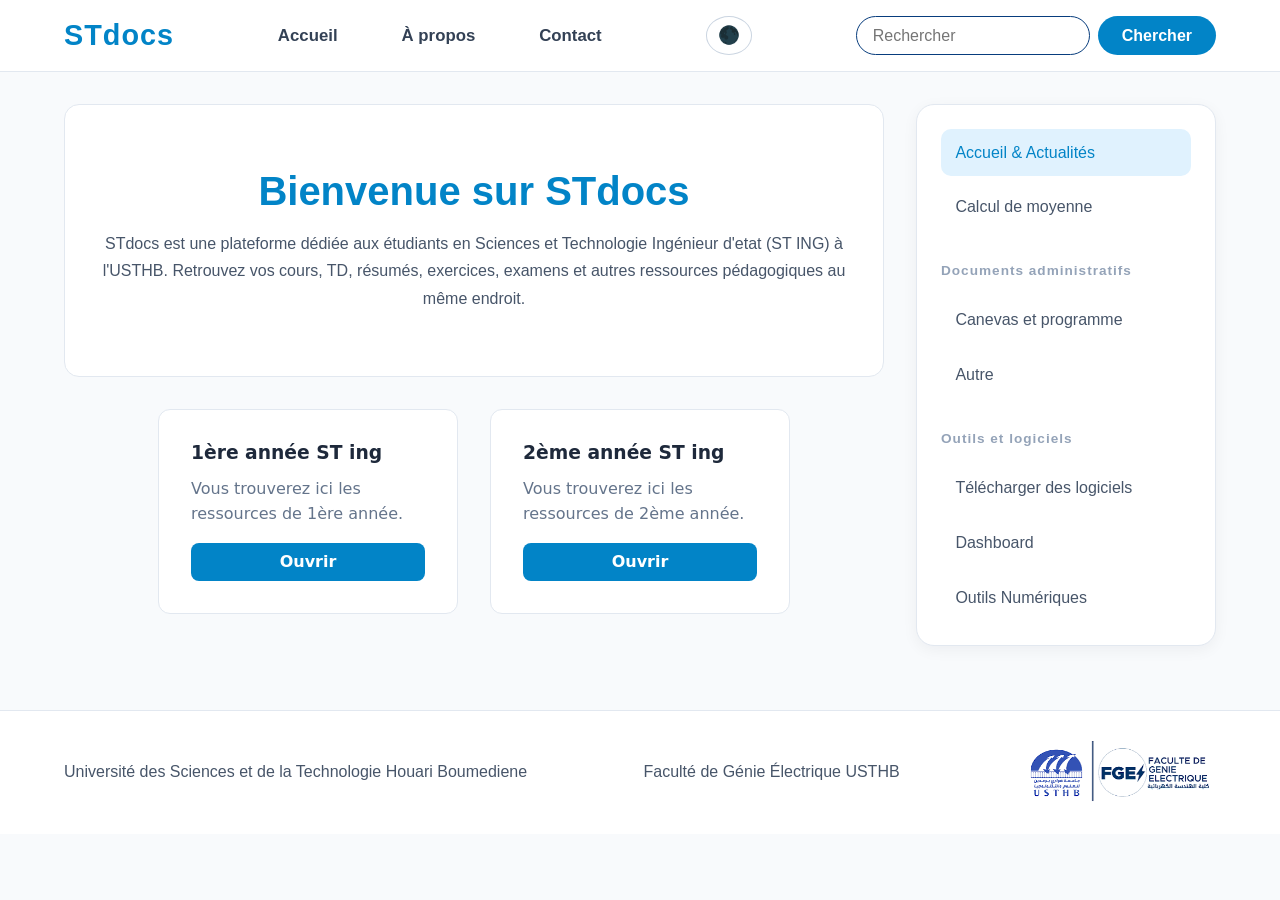
<file: Projet final/index.html>
<!DOCTYPE html>
<html lang="fr">

<head>
    <meta charset="UTF-8">
    <meta name="description" content="STdocs, plateforme pédagogique pour les étudiants en Sciences et Technologie - Ingénieur à l'USTHB">
    <meta name="viewport" content="width=device-width, initial-scale=1.0">
    <link rel="stylesheet" href="STdocs.css">
    <title>STdocs</title>
</head>

<body>

    <nav>

        <div class="logo">
            STdocs
        </div>

        <div>
            <ul class="nav-link">

                <li>
                    <a href="index.html">Accueil</a>
                </li>

                <li>
                    <a href="#">À propos</a>
                </li>

                <li>
                    <a href="contac.html" title="My email">
                        Contact
                    </a>
                </li>

            </ul>
        </div>
            <button class="theme-btn" id="themeBtn">🌑</button>
        <div class="search">

            <input type="search" placeholder="Rechercher">

            <button class="btn">
                Chercher
            </button>

        </div>

    </nav>

    <main class="layout">

        <div class="main-content">

            <section class="hero">

                <h1 class="titel">
                    Bienvenue sur STdocs
                </h1>

                <p>
                    STdocs est une plateforme dédiée aux étudiants
                    en Sciences et Technologie Ingénieur d'etat (ST ING) à l'USTHB.
                    Retrouvez vos cours, TD, résumés, exercices,
                    examens et autres ressources pédagogiques
                    au même endroit.
                </p>

            </section>

            <div class="cards">

                <div class="card">

                    <div class="card-content">

                        <h3 class="card-title">
                            1ère année ST ing
                        </h3>

                        <p class="card-text">
                            Vous trouverez ici les ressources de 1ère année.
                        </p>

                        <a href="STing1annee.html" class="card-button">
                            Ouvrir
                        </a>

                    </div>

                </div>

                <div class="card">

                    <div class="card-content">

                        <h3 class="card-title">
                            2ème année ST ing
                        </h3>

                        <p class="card-text">
                            Vous trouverez ici les ressources de 2ème année.
                        </p>

                        <a href="#" class="card-button">
                            Ouvrir
                        </a>

                    </div>

                </div>

            </div>

        </div>

        <aside class="sidebar">

            <a href="index.html" class="side-link active">
                Accueil & Actualités
            </a>

            <a href="Gpa_calculator.html" class="side-link">
                Calcul de moyenne
            </a>

            <h4>Documents administratifs</h4>

            <a href="https://drive.google.com/drive/folders/1M-lSASpX1xAZzkhosBjlkIiHfEP3uaAr?usp=drive_link" title="Canevas et programme" class="side-link">
                Canevas et programme
            </a>

            <a href="#" class="side-link">
                Autre
            </a>

            <h4>Outils et logiciels</h4>

            <a href="#" class="side-link">
               Télécharger des logiciels
            </a>
            <a href="#" class="side-link">
            Dashboard
            </a>
            <a href="#" class="side-link">
            Outils Numériques  
            </a>
            

        </aside>

    </main>

    <footer>

        <a href="https://www.usthb.dz/" title="Site de l'USTHB">
            Université des Sciences et de la Technologie Houari Boumediene
        </a>

        <a href="https://fge.usthb.dz/" title="Site de la FGE">
            Faculté de Génie Électrique USTHB
        </a>

        <img src="image_usthb_fge.png" alt="Logo de la FGE">
        
    </footer>
    <script src="STdoc.js"></script>
</body>

</html>
</file>
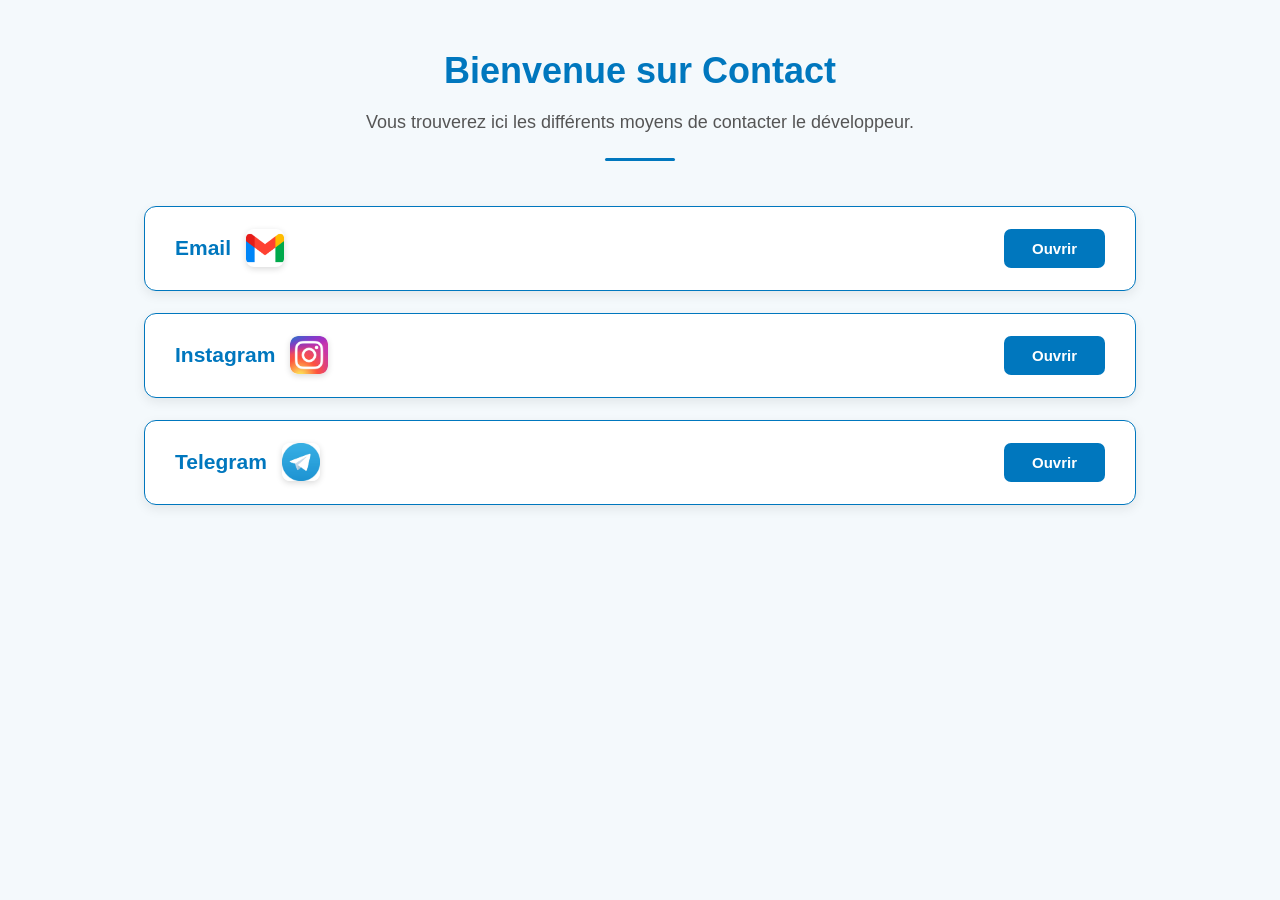
<file: Projet final/contac.html>
<!DOCTYPE html>
<html lang="fr">

<head>

    <meta charset="UTF-8">

    <meta name="viewport"
          content="width=device-width, initial-scale=1.0">

    <link rel="stylesheet" href="contac.css">

    <title>Contact</title>

</head>

<body>

    <main class="layout">

        <!-- Welcome -->

        <section class="hero">

            <h1>
                Bienvenue sur Contact
            </h1>

            <p>
                Vous trouverez ici les différents moyens
                de contacter le développeur.
            </p>

        </section>


        <!-- Contact cards -->

        <div class="cards">


            <!-- Email -->

            <div class="card">

                <div class="card-content">

                    <h3 class="card-title">

                        Email

                        <img
                            src="gmail.png"
                            alt="Email"
                            class="card-icon"
                        >

                    </h3>

                    <a
                        href="mailto:mohamedtouareg78@gmail.com"
                        class="card-button"
                    >
                        Ouvrir
                    </a>

                </div>

            </div>


            <!-- Instagram -->

            <div class="card">

                <div class="card-content">

                    <h3 class="card-title">

                        Instagram

                        <img
                            src="imagest.jpg"
                            alt="Instagram"
                            class="card-icon"
                        >

                    </h3>

                    <a
                        href="https://www.instagram.com/amine_touareg/"
                        target="_blank"
                        rel="noopener noreferrer"
                        class="card-button"
                    >
                        Ouvrir
                    </a>

                </div>

            </div>


            <!-- Telegram -->

            <div class="card">

                <div class="card-content">

                    <h3 class="card-title">

                        Telegram

                        <img
                            src="images.jpg"
                            alt="Telegram"
                            class="card-icon"
                        >

                    </h3>

                    <a
                        href="Screenshot_1.png"
                        class="card-button"
                    >
                        Ouvrir
                    </a>

                </div>

            </div>


        </div>

    </main>

</body>

</html>
</file>
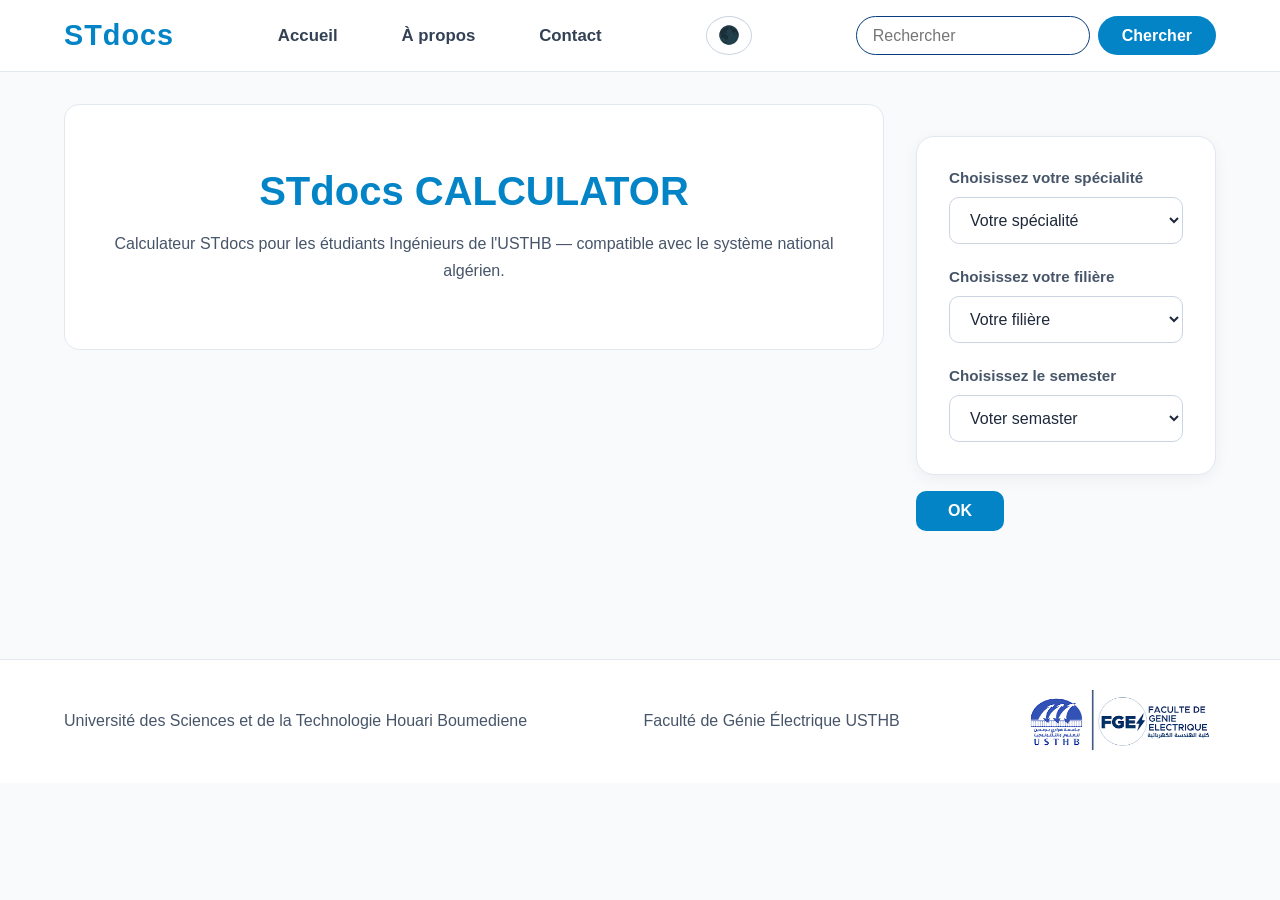
<file: Projet final/Gpa_calculator.html>
<!DOCTYPE html>
<html lang="en">
<head>
    <meta charset="UTF-8">
    <meta name="viewport" content="width=device-width, initial-scale=1.0">
    <title>STdocs CALCULATOR </title>
    <link rel="stylesheet" href="Gpa_calculator.css">
</head>
<body>
    <nav>

        <div class="logo">
            STdocs
        </div>

        <div>
            <ul class="nav-link">

                <li>
                    <a href="index.html">Accueil</a>
                </li>

                <li>
                    <a href="#">À propos</a>
                </li>

                <li>
                    <a href="mailto:mohamedtouareg78@gmail.com" title="My email">
                        Contact
                    </a>
                </li>

            </ul>
        </div>
            <button class="theme-btn" id="themeBtn">🌑</button>
        <div class="search">

            <input type="search" placeholder="Rechercher">
        
            <button class="btn" id="btn">
                Chercher
            </button>

        </div>

    </nav>
    <main class="layout">
        <div class="main-content">
           
                <section class="hero">

                <h1 class="titel">
                 STdocs CALCULATOR
                </h1>

                <p>
                   Calculateur STdocs pour les étudiants Ingénieurs de l'USTHB — compatible avec le système national algérien. 
                </p>
            </section>
        </div>
       


    <div class="from">

        <form class="spécialité">

            <label for="spécialité">
                Choisissez votre spécialité
            </label>

            <select name="spécialité" id="spécialité">

                <option value="" disabled selected>
                    Votre spécialité
                </option>

                <option value="ST-1ere">
                    Ingénieur première année
                </option>

                <option value="groupe-A">
                    Filières du groupe A
                </option>

                <option value="groupe-B">
                    Filières du groupe B
                </option>

                <option value="groupe-C">
                    Filières du groupe C
                </option>

            </select>


            <label for="filière">
                Choisissez votre filière
            </label>

            <select name="filière" id="filière">

                <option value="" disabled selected>
                    Votre filière 
                </option>

            </select>
            <label for="str">Choisissez le semester
            </label>
                <select name="str" id="str">
                    <option value="" disabled selected> Voter semaster</option>
                </select>
        </form>
        <button type="button" class="ok-btn" id="okBtn">
            OK
        </button>
    </div>
        <div class="clc">
            <div class="cart">
                
            </div>
        </div>
    </main>
    <footer>

        <a href="https://www.usthb.dz/" title="Site de l'USTHB">
            Université des Sciences et de la Technologie Houari Boumediene
        </a>

        <a href="https://fge.usthb.dz/" title="Site de la FGE">
            Faculté de Génie Électrique USTHB
        </a>

        <img src="image_usthb_fge.png" alt="Logo de la FGE">
        
    </footer>
    <script src="Gpa_calculator.js"></script>
</body>
</html>
</file>
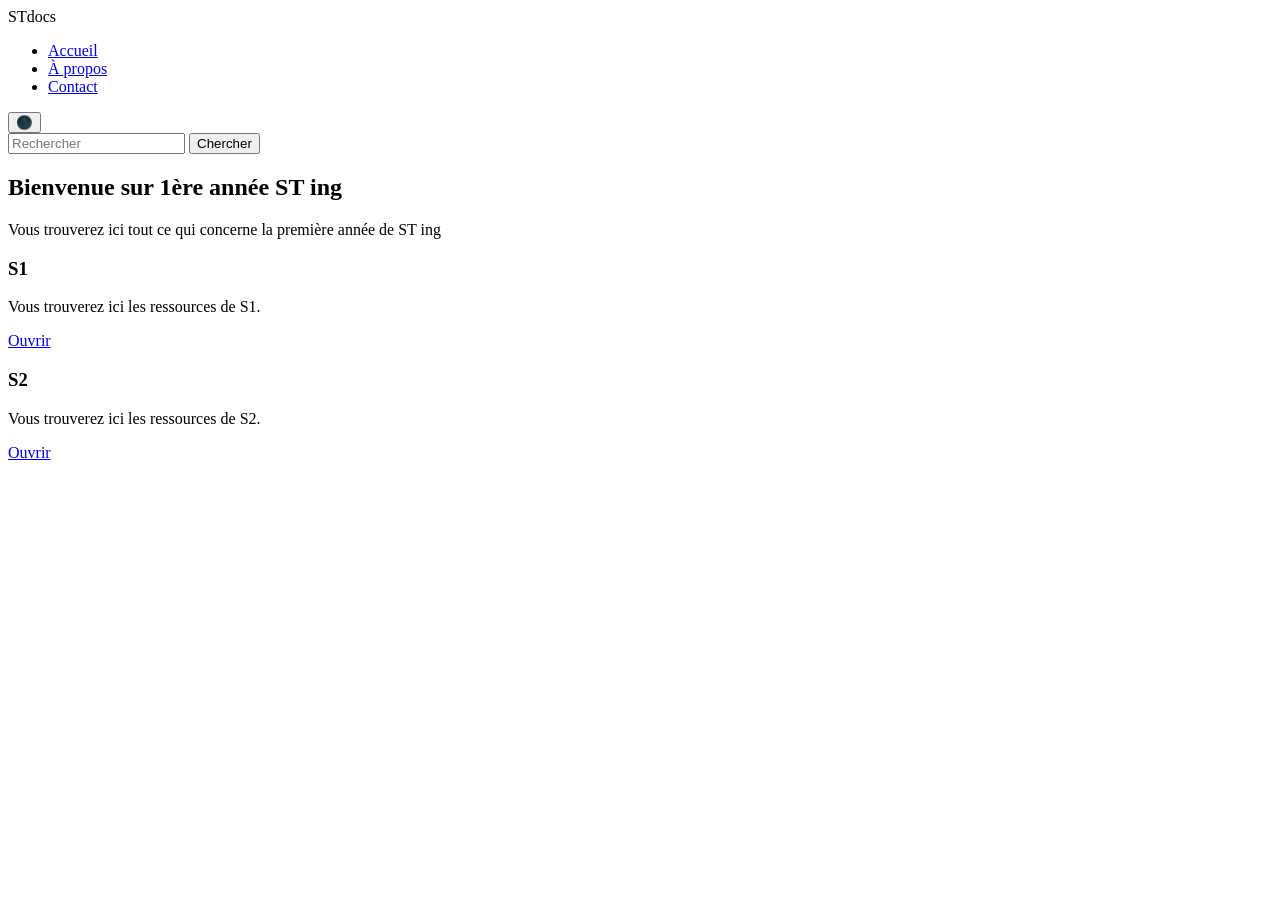
<file: Projet final/STing1annee.html>
<!DOCTYPE html>
<html lang="fr">
<head>
    <meta charset="UTF-8">
    <meta name="viewport" content="width=device-width, initial-scale=1.0">
    <link rel="stylesheet" href="">
    <title>1ère année ST ing </title>
</head>
<body>
     <nav>

        <div class="logo">
            STdocs
        </div>

        <div>
            <ul class="nav-link">

                <li>
                    <a href="index.html">Accueil</a>
                </li>

                <li>
                    <a href="#">À propos</a>
                </li>

                <li>
                    <a href="mailto:mohamedtouareg78@gmail.com" title="My email">
                        Contact
                    </a>
                </li>

            </ul>
        </div>
            <button class="theme-btn" id="themeBtn">🌑</button>
        <div class="search">

            <input type="search" placeholder="Rechercher">

            <button class="btn">
                Chercher
            </button>

        </div>

    </nav>
    <main class="layout">

        <div class="main-content">

            <section class="hero">

                <h1 class="titel">
                    Bienvenue sur 1ère année ST ing 
                </h1>

                <p>
                    Vous trouverez ici tout ce qui concerne la première année de ST ing
                </p>

            </section>
            <div class="cards">

                <div class="card">

                    <div class="card-content">

                        <h3 class="card-title">
                            S1 
                        </h3>

                        <p class="card-text">
                            Vous trouverez ici les ressources de S1.
                        </p>

                        <a href="STing1annee.html" class="card-button">
                            Ouvrir
                        </a>

                    </div>

                </div>

                <div class="card">

                    <div class="card-content">

                        <h3 class="card-title">
                            S2
                        </h3>

                        <p class="card-text">
                            Vous trouverez ici les ressources de S2.
                        </p>

                        <a href="#" class="card-button">
                            Ouvrir
                        </a>

                    </div>

                </div>

            </div>

        </div>
            <main>
</body>
</html>
</file>
<file: Projet final/STdocs.css>
* {
    margin: 0;
    padding: 0;
    box-sizing: border-box;
}

body {
    font-family: "Poppins", sans-serif;
    background-color: #f8fafc;
    color: #1e293b;
    transition: background-color 0.3s ease, color 0.3s ease;
}

nav {
    width: 100%;
    padding: 1rem 5%;

    background-color: #ffffff;
    border-bottom: 1px solid #e2e8f0;

    display: flex;
    align-items: center;
    justify-content: space-between;

    margin-bottom: 2rem;

    transition: background-color 0.3s ease, border-color 0.3s ease;
}

.logo {
    font-size: 1.8rem;
    font-weight: 700;
    color: #0284c7;
    letter-spacing: 1px;
}

.nav-link {
    list-style: none;
    display: flex;
    gap: 4rem;
}

.nav-link a {
    text-decoration: none;
    font-size: 1.05rem;
    color: #334155;
    font-weight: 600;
    transition: 0.3s;
}

.nav-link a:hover {
    color: #0284c7;
}

.search {
    display: flex;
    gap: 0.5rem;
}

.search input {
    padding: 0.6rem 1rem;
    border-radius: 30px;
    border: 1px solid #083d7d;
    outline: none;

    font-size: 1rem;

    background-color: #ffffff;
    color: #1e293b;

    transition: 0.3s;
}

.search input:focus {
    border-color: #000204;
}

.btn {
    padding: 0.6rem 1.5rem;

    border-radius: 30px;
    border: none;

    font-weight: 600;
    font-size: 1rem;

    background: #0284c7;
    color: white;

    cursor: pointer;

    transition: 0.3s;
}

.btn:hover {
    background: #0369a1;
}

.theme-btn {
    padding: 0.5rem 0.7rem;

    border: 1px solid #cbd5e1;
    border-radius: 50%;

    background-color: #ffffff;

    font-size: 1.1rem;

    cursor: pointer;

    transition: 0.3s;
}

.theme-btn:hover {
    background-color: #f1f5f9;
}

.layout {
    display: grid;
    grid-template-columns: 1fr 300px;

    gap: 2rem;

    width: 90%;
    margin: 0 auto;

    align-items: start;
}

.main-content {
    min-width: 0;
}

.hero {
    text-align: center;

    padding: 4rem 2rem;

    background-color: #ffffff;

    border: 1px solid #e2e8f0;
    border-radius: 15px;

    transition: 0.3s;
}

.hero:hover {
    box-shadow: 0 8px 25px rgba(15, 23, 42, 0.08);
}

.titel {
    font-size: 2.5rem;
    font-weight: 700;

    color: #0284c7;

    margin-bottom: 1rem;
}

.hero p {
    color: #475569;
    line-height: 1.7;
}

.cards {
    display: flex;

    gap: 2rem;

    justify-content: center;

    flex-wrap: wrap;
}

.card {
    width: 300px;

    margin: 2rem 0;
    padding: 2rem;

    border-radius: 12px;

    background-color: #ffffff;

    border: 1px solid #e2e8f0;

    transition: transform 0.3s ease, box-shadow 0.3s ease;

    font-family: system-ui, -apple-system, sans-serif;
}

.card:hover {
    transform: translateY(-6px);

    box-shadow: 0 10px 25px rgba(15, 23, 42,0.1);
}

.card:active {
    transform: scale(0.97);
}

.card-title {
    color: #1e293b;
    margin-bottom: 0.8rem;
}

.card-text {
    color: #64748b;
    line-height: 1.6;
}

.card-button {
    display: block;

    margin-top: 1rem;
    padding: 0.6rem 1rem;

    text-align: center;
    text-decoration: none;

    border-radius: 8px;

    background-color: #0284c7;
    color: white;

    font-weight: 600;

    transition: 0.3s;
}

.card-button:hover {
    background-color: #0369a1;
}

.sidebar {
    padding: 1.5rem;

    background-color: #ffffff;

    border: 1px solid #e2e8f0;

    border-radius: 18px;

    display: flex;
    flex-direction: column;

    gap: 0.5rem;

    box-shadow: 0 4px 15px rgba(15, 23, 42, 0.05);

    transition: 0.3s;
}

.side-link {
    display: flex;

    align-items: center;

    gap: 1rem;

    padding: 0.9rem;

    border-radius: 10px;

    color: #475569;

    text-decoration: none;

    transition: 0.3s;
}

.side-link:hover {
    background-color: #f0f9ff;
    color: #0284c7;
}

.side-link.active {
    background-color: #e0f2fe;
    color: #0284c7;
}

.sidebar h4 {
    margin-top: 1.5rem;
    margin-bottom: 0.7rem;

    color: #94a3b8;

    letter-spacing: 1px;

    font-size: 0.85rem;
}

footer {
    margin-top: 4rem;

    padding: 1.5rem 5%;

    background-color: #ffffff;

    border-top: 1px solid #e2e8f0;

    display: flex;

    align-items: center;

    justify-content: space-between;

    gap: 2rem;

    transition: 0.3s;
}

footer a {
    color: #475569;

    text-decoration: none;

    transition: 0.3s;
}

footer a:hover {
    color: #0284c7;
}

footer img {
    width: 200px;
    height: auto;
}




body.dark-mode {
    background-color: #111827;
    color: #e5e7eb;
}

body.dark-mode nav {
    background-color: #1f2937;
    border-color: #374151;
}

body.dark-mode .nav-link a {
    color: #d1d5db;
}

body.dark-mode .nav-link a:hover {
    color: #38bdf8;
}

body.dark-mode .search input {
    background-color: #374151;
    border-color: #4b5563;
    color: #f9fafb;
}

body.dark-mode .search input::placeholder {
    color: #9ca3af;
}

body.dark-mode .theme-btn {
    background-color: #374151;
    border-color: #4b5563;
}

body.dark-mode .theme-btn:hover {
    background-color: #4b5563;
}

body.dark-mode .hero {
    background-color: #1f2937;
    border-color: #374151;
}

body.dark-mode .hero:hover {
    box-shadow: 0 8px 25px rgba(0, 0, 0, 0.25);
}

body.dark-mode .hero p {
    color: #cbd5e1;
}

body.dark-mode .card {
    background-color: #1f2937;
    border-color: #374151;
}

body.dark-mode .card:hover {
    box-shadow: 0 10px 25px rgba(0, 0, 0, 0.3);
}

body.dark-mode .card-title {
    color: #f1f5f9;
}

body.dark-mode .card-text {
    color: #94a3b8;
}

body.dark-mode .sidebar {
    background-color: #1f2937;
    border-color: #374151;
    box-shadow: 0 4px 15px rgba(0, 0, 0, 0.2);
}

body.dark-mode .side-link {
    color: #cbd5e1;
}

body.dark-mode .side-link:hover {
    background-color: #263548;
    color: #38bdf8;
}

body.dark-mode .side-link.active {
    background-color: #164e63;
    color: #38bdf8;
}

body.dark-mode .sidebar h4 {
    color: #9ca3af;
}

body.dark-mode footer {
    background-color: #1f2937;
    border-color: #374151;
}

body.dark-mode footer a {
    color: #cbd5e1;
}

body.dark-mode footer a:hover {
    color: #38bdf8;
}
</file>
<file: Projet final/contac.css>
* {
    box-sizing: border-box;
    margin: 0;
    padding: 0;
}




body {
    font-family: Arial, Helvetica, sans-serif;
    background-color: #f4f9fc;
    color: #222;

    min-height: 100vh;
}



.layout {
    width: 100%;
    min-height: 100vh;

    display: flex;
    flex-direction: column;
    align-items: center;

    padding: 50px 20px;
}


.hero {
    width: 100%;
    text-align: center;

    margin-bottom: 45px;
}

.hero h1 {
    color: #0077BE;

    font-size: 36px;
    font-weight: 700;

    margin-bottom: 15px;
}

.hero p {
    color: #555;

    font-size: 18px;
    line-height: 1.7;

    max-width: 650px;
    margin: 0 auto;
}




.hero::after {
    content: "";

    display: block;

    width: 70px;
    height: 3px;

    background-color: #0077BE;

    margin: 20px auto 0;

    border-radius: 10px;
}



.cards {
    width: 80%;

    display: flex;
    flex-direction: column;

    gap: 22px;
}


.card {
    width: 100%;

    background-color: white;

    border: 1px solid #0077BE;
    border-radius: 12px;

    padding: 22px 30px;

    box-shadow:
        0 4px 12px rgba(0, 0, 0, 0.08);

    transition:
        transform 0.3s ease,
        box-shadow 0.3s ease;
}

.card:hover {
    transform: translateY(-4px);

    box-shadow:
        0 10px 25px rgba(0, 119, 190, 0.18);
}



.card-content {
    display: flex;

    align-items: center;
    justify-content: space-between;

    gap: 20px;
}




.card-title {
    display: flex;

    align-items: center;

    gap: 15px;

    color: #0077BE;

    font-size: 21px;
    font-weight: 600;
}




.card-icon {
    width: 38px;
    height: 38px;

    object-fit: contain;

    border-radius: 8px;

    box-shadow:
        0 2px 6px rgba(0, 0, 0, 0.15);
}




.card-button {
    display: inline-block;

    padding: 11px 28px;

    background-color: #0077BE;

    color: white;

    text-decoration: none;

    border-radius: 7px;

    font-size: 15px;
    font-weight: bold;

    transition:
        background-color 0.3s ease,
        transform 0.2s ease,
        box-shadow 0.3s ease;
}

.card-button:hover {
    background-color: #005f96;

    transform: scale(1.04);

    box-shadow:
        0 4px 10px rgba(0, 119, 190, 0.25);
}

.card-button:active {
    transform: scale(0.98);
}

@media (max-width: 700px) {

    .layout {
        padding: 35px 15px;
    }

    .hero {
        margin-bottom: 35px;
    }

    .hero h1 {
        font-size: 29px;
    }

    .hero p {
        font-size: 16px;
    }

    .cards {
        width: 95%;
    }

    .card {
        padding: 20px;
    }

    .card-content {
        flex-direction: column;

        justify-content: center;
        text-align: center;
    }

    .card-title {
        justify-content: center;
    }

    .card-button {
        width: 100%;
        text-align: center;
    }
}
</file>
<file: Projet final/Gpa_calculator.css>
* {
    margin: 0;
    padding: 0;
    box-sizing: border-box;
}

body {
    font-family: "Poppins", sans-serif;
    background-color: #f8fafc;
    color: #1e293b;
    transition: background-color 0.3s ease, color 0.3s ease;
}

nav {
    width: 100%;
    padding: 1rem 5%;
    background-color: #ffffff;
    border-bottom: 1px solid #e2e8f0;
    display: flex;
    align-items: center;
    justify-content: space-between;
    margin-bottom: 2rem;
    transition: background-color 0.3s ease, border-color 0.3s ease;
}

.logo {
    font-size: 1.8rem;
    font-weight: 700;
    color: #0284c7;
    letter-spacing: 1px;
}

.nav-link {
    list-style: none;
    display: flex;
    gap: 4rem;
}

.nav-link a {
    text-decoration: none;
    font-size: 1.05rem;
    color: #334155;
    font-weight: 600;
    transition: 0.3s;
}

.nav-link a:hover {
    color: #0284c7;
}

.search {
    display: flex;
    gap: 0.5rem;
}

.search input {
    padding: 0.6rem 1rem;
    border-radius: 30px;
    border: 1px solid #083d7d;
    outline: none;
    font-size: 1rem;
    background-color: #ffffff;
    color: #1e293b;
    transition: 0.3s;
}

.search input:focus {
    border-color: #000204;
}

.btn {
    padding: 0.6rem 1.5rem;
    border-radius: 30px;
    border: none;
    font-weight: 600;
    font-size: 1rem;
    background: #0284c7;
    color: white;
    cursor: pointer;
    transition: 0.3s;
}

.btn:hover {
    background: #0369a1;
}

.theme-btn {
    padding: 0.5rem 0.7rem;
    border: 1px solid #cbd5e1;
    border-radius: 50%;
    background-color: #ffffff;
    font-size: 1.1rem;
    cursor: pointer;
    transition: 0.3s;
}

.theme-btn:hover {
    background-color: #f1f5f9;
}

.layout {
    display: grid;
    grid-template-columns: 1fr 300px;
    gap: 2rem;
    width: 90%;
    margin: 0 auto;
    align-items: start;
}

.main-content {
    min-width: 0;
}

.hero {
    text-align: center;
    padding: 4rem 2rem;
    background-color: #ffffff;
    border: 1px solid #e2e8f0;
    border-radius: 15px;
    transition: 0.3s;
}

.hero:hover {
    box-shadow: 0 8px 25px rgba(15, 23, 42, 0.08);
}

.titel {
    font-size: 2.5rem;
    font-weight: 700;
    color: #0284c7;
    margin-bottom: 1rem;
}

.hero p {
    color: #475569;
    line-height: 1.7;
}


/* GPA FORM */

.from {
    width: 100%;
    margin-top: 2rem;
}

.spécialité {
    width: 100%;
    padding: 2rem;
    background-color: #ffffff;
    border: 1px solid #e2e8f0;
    border-radius: 18px;
    display: flex;
    flex-direction: column;
    gap: 0.7rem;
    box-shadow: 0 4px 15px rgba(15, 23, 42, 0.05);
    transition: 0.3s;
}

.spécialité:hover {
    box-shadow: 0 8px 25px rgba(15, 23, 42, 0.08);
}

.spécialité label {
    margin-top: 0.8rem;
    color: #475569;
    font-weight: 600;
    font-size: 0.95rem;
}

.spécialité label:first-child {
    margin-top: 0;
}

.spécialité select {
    width: 100%;
    padding: 0.8rem 1rem;
    border: 1px solid #cbd5e1;
    border-radius: 10px;
    outline: none;
    background-color: #ffffff;
    color: #1e293b;
    font-size: 1rem;
    cursor: pointer;
    transition: 0.3s;
}

.spécialité select:hover {
    border-color: #0284c7;
}

.spécialité select:focus {
    border-color: #0284c7;
    box-shadow: 0 0 0 3px rgba(2, 132, 199, 0.12);
}


/* DARK MODE */

body.dark-mode {
    background-color: #111827;
    color: #e5e7eb;
}

body.dark-mode nav {
    background-color: #1f2937;
    border-color: #374151;
}

body.dark-mode .nav-link a {
    color: #d1d5db;
}

body.dark-mode .nav-link a:hover {
    color: #38bdf8;
}

body.dark-mode .search input {
    background-color: #374151;
    border-color: #4b5563;
    color: #f9fafb;
}

body.dark-mode .search input::placeholder {
    color: #9ca3af;
}

body.dark-mode .theme-btn {
    background-color: #374151;
    border-color: #4b5563;
}

body.dark-mode .theme-btn:hover {
    background-color: #4b5563;
}

body.dark-mode .hero {
    background-color: #1f2937;
    border-color: #374151;
}

body.dark-mode .hero:hover {
    box-shadow: 0 8px 25px rgba(0, 0, 0, 0.25);
}

body.dark-mode .hero p {
    color: #cbd5e1;
}

body.dark-mode .spécialité {
    background-color: #1f2937;
    border-color: #374151;
    box-shadow: 0 4px 15px rgba(0, 0, 0, 0.2);
}

body.dark-mode .spécialité label {
    color: #cbd5e1;
}

body.dark-mode .spécialité select {
    background-color: #374151;
    border-color: #4b5563;
    color: #f9fafb;
}

body.dark-mode .spécialité select:hover,
body.dark-mode .spécialité select:focus {
    border-color: #38bdf8;
}

body.dark-mode .spécialité select:focus {
    box-shadow: 0 0 0 3px rgba(56, 189, 248, 0.15);
}


/* RESPONSIVE */

@media (max-width: 900px) {

    nav {
        flex-wrap: wrap;
        gap: 1rem;
    }

    .nav-link {
        gap: 1.5rem;
    }

    .layout {
        grid-template-columns: 1fr;
    }
}

@media (max-width: 600px) {

    nav {
        padding: 1rem 4%;
    }

    .nav-link {
        gap: 1rem;
    }

    .nav-link a {
        font-size: 0.9rem;
    }

    .search {
        width: 100%;
    }

    .search input {
        width: 100%;
    }

    .hero {
        padding: 2.5rem 1.2rem;
    }

    .titel {
        font-size: 2rem;
    }

    .spécialité {
        padding: 1.3rem;
    }
}
.ok-btn {
    margin-top: 1rem;
    padding: 0.7rem 2rem;
    border: none;
    border-radius: 10px;
    background-color: #0284c7;
    color: white;
    font-size: 1rem;
    font-weight: 600;
    cursor: pointer;
    transition: 0.3s;
}

.ok-btn:hover {
    background-color: #0369a1;
}

.ok-btn:active {
    transform: scale(0.97);
}

footer {
    margin-top: 4rem;

    padding: 1.5rem 5%;

    background-color: #ffffff;

    border-top: 1px solid #e2e8f0;

    display: flex;

    align-items: center;

    justify-content: space-between;

    gap: 2rem;

    transition: 0.3s;
}

footer a {
    color: #475569;

    text-decoration: none;

    transition: 0.3s;
}

footer a:hover {
    color: #0284c7;
}

footer img {
    width: 200px;
    height: auto;
}
body.dark-mode footer {
    background-color: #1f2937;
    border-color: #374151;
}

body.dark-mode footer a {
    color: #cbd5e1;
}

body.dark-mode footer a:hover {
    color: #38bdf8;
}
/* ===============================
   GPA CALCULATOR
   =============================== */

.clc {
    width: 100%;
    margin-top: 2rem;
}

.cart {
    width: 100%;
}


/* Titre du semestre */

.cart > h2 {
    margin-bottom: 1.5rem;
    color: #0284c7;
    text-align: center;
}


/* Carte d'une matière */

.matiere-card {
    width: 100%;
    margin-bottom: 1.2rem;
    padding: 1.5rem;

    background-color: #ffffff;

    border: 1px solid #e2e8f0;
    border-radius: 15px;

    box-shadow: 0 4px 15px rgba(15, 23, 42, 0.05);

    transition: 0.3s;
}

.matiere-card:hover {
    box-shadow: 0 8px 25px rgba(15, 23, 42, 0.08);
}


/* Nom + coefficient */

.matiere-header {
    display: flex;
    align-items: center;
    justify-content: space-between;

    gap: 1rem;

    margin-bottom: 1.2rem;
}

.matiere-header h3 {
    color: #1e293b;
    font-size: 1.1rem;
}

.matiere-header span {
    padding: 0.4rem 0.7rem;

    background-color: #e0f2fe;
    color: #0284c7;

    border-radius: 8px;

    font-weight: 600;
    white-space: nowrap;
}


/* Notes */

.evaluations {
    display: grid;

    grid-template-columns:
        repeat(auto-fit, minmax(180px, 1fr));

    gap: 1rem;
}

.note-group {
    display: flex;
    flex-direction: column;

    gap: 0.4rem;
}

.note-group label {
    color: #475569;

    font-size: 0.9rem;
    font-weight: 600;
}

.note-input {
    width: 100%;

    padding: 0.7rem;

    border: 1px solid #cbd5e1;

    border-radius: 8px;

    outline: none;

    font-size: 1rem;

    background-color: #ffffff;
    color: #1e293b;
}

.note-input:focus {
    border-color: #0284c7;

    box-shadow:
        0 0 0 3px
        rgba(2, 132, 199, 0.12);
}


/* Résultat de la matière */

.matiere-result {
    margin-top: 1rem;

    padding-top: 1rem;

    border-top: 1px solid #e2e8f0;

    display: flex;

    justify-content: space-between;

    align-items: center;
}

.note-matiere {
    color: #0284c7;

    font-size: 1.1rem;

    font-weight: 700;
}


/* Bouton calcul */

.calculate-btn {
    display: block;

    margin: 2rem auto;

    padding: 0.8rem 2rem;

    border: none;

    border-radius: 10px;

    background-color: #0284c7;

    color: white;

    font-size: 1rem;

    font-weight: 600;

    cursor: pointer;

    transition: 0.3s;
}

.calculate-btn:hover {
    background-color: #0369a1;
}

.calculate-btn:active {
    transform: scale(0.97);
}


/* Résultat final */

.resultat-final {
    margin-top: 2rem;

    padding: 2rem;

    background-color: #ffffff;

    border: 1px solid #e2e8f0;

    border-radius: 15px;

    text-align: center;

    box-shadow:
        0 4px 15px
        rgba(15, 23, 42, 0.05);
}

.resultat-final h2 {
    margin-bottom: 1rem;

    color: #475569;
}

.moyenne {
    font-size: 2.5rem;

    font-weight: 700;

    color: #0284c7;
}


/* Programme non disponible */

.no-result {
    padding: 2rem;

    text-align: center;

    background-color: #ffffff;

    border: 1px solid #e2e8f0;

    border-radius: 15px;

    color: #475569;
}


/* ===============================
   DARK MODE
   =============================== */

body.dark-mode .matiere-card {
    background-color: #1f2937;
    border-color: #374151;
}

body.dark-mode .matiere-header h3 {
    color: #f9fafb;
}

body.dark-mode .matiere-header span {
    background-color: #374151;
    color: #38bdf8;
}

body.dark-mode .note-group label {
    color: #cbd5e1;
}

body.dark-mode .note-input {
    background-color: #374151;
    border-color: #4b5563;
    color: #f9fafb;
}

body.dark-mode .note-input:focus {
    border-color: #38bdf8;
}

body.dark-mode .matiere-result {
    border-color: #374151;
}

body.dark-mode .note-matiere {
    color: #38bdf8;
}

body.dark-mode .resultat-final {
    background-color: #1f2937;
    border-color: #374151;
}

body.dark-mode .resultat-final h2 {
    color: #cbd5e1;
}

body.dark-mode .moyenne {
    color: #38bdf8;
}

body.dark-mode .no-result {
    background-color: #1f2937;
    border-color: #374151;
    color: #cbd5e1;
}



@media (max-width: 600px) {

    .matiere-card {
        padding: 1.2rem;
    }

    .matiere-header {
        flex-direction: column;
        align-items: flex-start;
    }

    .matiere-result {
        flex-direction: column;
        gap: 0.5rem;
        align-items: flex-start;
    }

    .moyenne {
        font-size: 2rem;
    }
}
.statut {
    margin-top: 0.5rem;
    font-size: 1.1rem;
    font-weight: 700;
}

.statut.admis {
    color: #16a34a;
}

.statut.ajourne {
    color: #dc2626;
}

.appreciation {
    margin-top: 0.3rem;
    font-size: 0.95rem;
    font-weight: 600;
    color: #64748b;
}

body.dark-mode .appreciation {
    color: #cbd5e1;
}

body.dark-mode .statut.admis {
    color: #4ade80;
}

body.dark-mode .statut.ajourne {
    color: #f87171;
}
</file>
